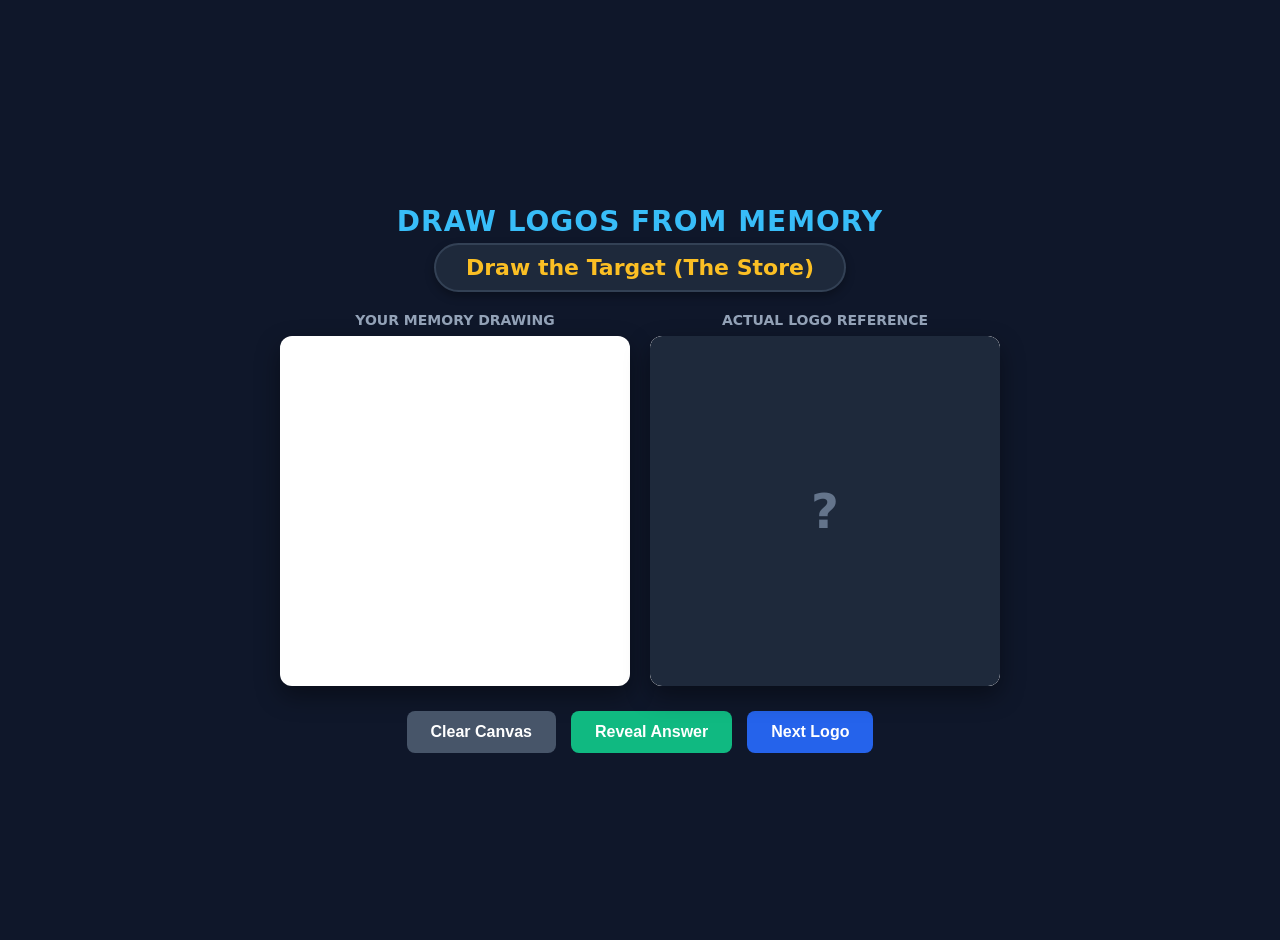
<file: DrawLogosFrom.html>
<!DOCTYPE html>
<html lang="en">
<head>
    <meta charset="UTF-8">
    <meta name="viewport" content="width=device-width, initial-scale=1.0">
    <title>Draw Logos From Memory</title>
    <style>
        body {
            background-color: #0f172a;
            color: #f8fafc;
            font-family: system-ui, -apple-system, BlinkMacSystemFont, 'Segoe UI', Roboto, sans-serif;
            display: flex;
            flex-direction: column;
            align-items: center;
            justify-content: center;
            min-height: 100vh;
            margin: 0;
            padding: 20px;
            user-select: none;
        }

        h1 {
            color: #38bdf8;
            margin-bottom: 5px;
            text-transform: uppercase;
            letter-spacing: 1px;
            font-size: 28px;
            text-align: center;
        }

        .prompt-container {
            font-size: 22px;
            font-weight: bold;
            margin-bottom: 20px;
            background-color: #1e293b;
            padding: 10px 30px;
            border-radius: 30px;
            border: 2px solid #334155;
            color: #fbbf24;
            box-shadow: 0 4px 10px rgba(0,0,0,0.3);
        }

        .game-boards {
            display: flex;
            gap: 20px;
            flex-wrap: wrap;
            justify-content: center;
        }

        .board-wrapper {
            display: flex;
            flex-direction: column;
            align-items: center;
        }

        .board-title {
            font-size: 14px;
            color: #94a3b8;
            margin-bottom: 8px;
            font-weight: 600;
            text-transform: uppercase;
        }

        canvas {
            background-color: #ffffff;
            border-radius: 12px;
            box-shadow: 0 10px 25px rgba(0, 0, 0, 0.4);
            cursor: crosshair;
            touch-action: none;
        }

        .reveal-box {
            width: 350px;
            height: 350px;
            background-color: #ffffff;
            border-radius: 12px;
            box-shadow: 0 10px 25px rgba(0, 0, 0, 0.4);
            display: flex;
            align-items: center;
            justify-content: center;
            overflow: hidden;
            position: relative;
        }

        .reveal-box img {
            max-width: 80%;
            max-height: 80%;
            object-fit: contain;
            display: none;
        }

        .hidden-overlay {
            position: absolute;
            top: 0;
            left: 0;
            width: 100%;
            height: 100%;
            background-color: #1e293b;
            color: #64748b;
            font-size: 48px;
            display: flex;
            align-items: center;
            justify-content: center;
            font-weight: bold;
            border-radius: 12px;
        }

        .controls {
            margin-top: 25px;
            display: flex;
            gap: 15px;
        }

        button {
            padding: 12px 24px;
            font-size: 16px;
            font-weight: bold;
            border: none;
            border-radius: 8px;
            cursor: pointer;
            transition: all 0.2s;
        }

        .btn-clear { background-color: #475569; color: white; }
        .btn-clear:hover { background-color: #334155; }

        .btn-reveal { background-color: #10b981; color: white; }
        .btn-reveal:hover { background-color: #059669; }

        .btn-next { background-color: #2563eb; color: white; }
        .btn-next:hover { background-color: #1d4ed8; }
    </style>
</head>
<body>

    <h1>Draw Logos From Memory</h1>
    <div class="prompt-container" id="logo-prompt">Loading logo...</div>

    <div class="game-boards">
        <div class="board-wrapper">
            <div class="board-title">Your Memory Drawing</div>
            <canvas id="drawCanvas" width="350" height="350"></canvas>
        </div>
        
        <div class="board-wrapper">
            <div class="board-title">Actual Logo Reference</div>
            <div class="reveal-box">
                <div class="hidden-overlay" id="overlay">?</div>
                <div id="svg-container"></div>
            </div>
        </div>
    </div>

    <div class="controls">
        <button class="btn-clear" onclick="clearCanvas()">Clear Canvas</button>
        <button class="btn-reveal" onclick="revealLogo()">Reveal Answer</button>
        <button class="btn-next" onclick="nextLogo()">Next Logo</button>
    </div>

    <script>
        // Library of simple built-in vector logos so the code functions offline smoothly
        const logos = [
            {
                name: "Target (The Store)",
                svg: `<svg width="200" height="200" viewBox="0 0 100 100"><circle cx="50" cy="50" r="45" fill="#CC0000"/><circle cx="50" cy="50" r="27" fill="white"/><circle cx="50" cy="50" r="10" fill="#CC0000"/></svg>`
            },
            {
                name: "McDonald's (The Golden Arches)",
                svg: `<svg width="200" height="200" viewBox="0 0 100 100"><path d="M20 80 C20 30, 45 30, 50 60 C55 30, 80 30, 80 80" fill="none" stroke="#FFC72C" stroke-width="12" stroke-linecap="round"/></svg>`
            },
            {
                name: "Pepsi (The Circle)",
                svg: `<svg width="200" height="200" viewBox="0 0 100 100"><circle cx="50" cy="50" r="45" fill="#004B87"/><path d="M6 50 C 15 20, 85 20, 94 50 C 75 75, 25 75, 6 50" fill="white"/><path d="M7 44 C 20 20, 80 15, 93 42 C 70 25, 30 30, 7 44" fill="#DA291C"/></svg>`
            },
            {
                name: "Mastercard",
                svg: `<svg width="220" height="200" viewBox="0 0 160 100"><circle cx="55" cy="50" r="40" fill="#EB001B" fill-opacity="0.9"/><circle cx="105" cy="50" r="40" fill="#F79E1B" fill-opacity="0.9"/></svg>`
            },
            {
                name: "Channel (Double C)",
                svg: `<svg width="200" height="200" viewBox="0 0 100 100"><path d="M45 20 A 25 25 0 1 0 45 80 M55 20 A 25 25 0 1 1 55 80" fill="none" stroke="black" stroke-width="10"/></svg>`
            }
        ];

        let currentIdx = 0;
        const canvas = document.getElementById('drawCanvas');
        const ctx = canvas.getContext('2d');
        const promptDisplay = document.getElementById('logo-prompt');
        const overlay = document.getElementById('overlay');
        const svgContainer = document.getElementById('svg-container');

        let isDrawing = false;

        // Initialize Canvas settings
        ctx.lineWidth = 5;
        ctx.lineCap = 'round';
        ctx.strokeStyle = '#0f172a'; // Deep slate drawing color

        // Drawing Events
        canvas.addEventListener('mousedown', startDrawing);
        canvas.addEventListener('mousemove', draw);
        window.addEventListener('mouseup', stopDrawing);

        canvas.addEventListener('touchstart', (e) => { startDrawing(e.touches[0]); e.preventDefault(); });
        canvas.addEventListener('touchmove', (e) => { draw(e.touches[0]); e.preventDefault(); });
        window.addEventListener('touchend', stopDrawing);

        function startDrawing(e) {
            isDrawing = true;
            ctx.beginPath();
            const rect = canvas.getBoundingClientRect();
            ctx.moveTo(e.clientX - rect.left, e.clientY - rect.top);
        }

        function draw(e) {
            if (!isDrawing) return;
            const rect = canvas.getBoundingClientRect();
            ctx.lineTo(e.clientX - rect.left, e.clientY - rect.top);
            ctx.stroke();
        }

        function stopDrawing() {
            isDrawing = false;
        }

        function clearCanvas() {
            ctx.clearRect(0, 0, canvas.width, canvas.height);
        }

        function revealLogo() {
            overlay.style.display = 'none';
        }

        function nextLogo() {
            clearCanvas();
            overlay.style.display = 'flex';
            
            // Go to next logo index loop
            currentIdx = (currentIdx + 1) % logos.length;
            loadLogo();
        }

        function loadLogo() {
            promptDisplay.textContent = `Draw the ${logos[currentIdx].name}`;
            svgContainer.innerHTML = logos[currentIdx].svg;
        }

        // Run on page load
        loadLogo();
    </script>
</body>
</html>
</file>
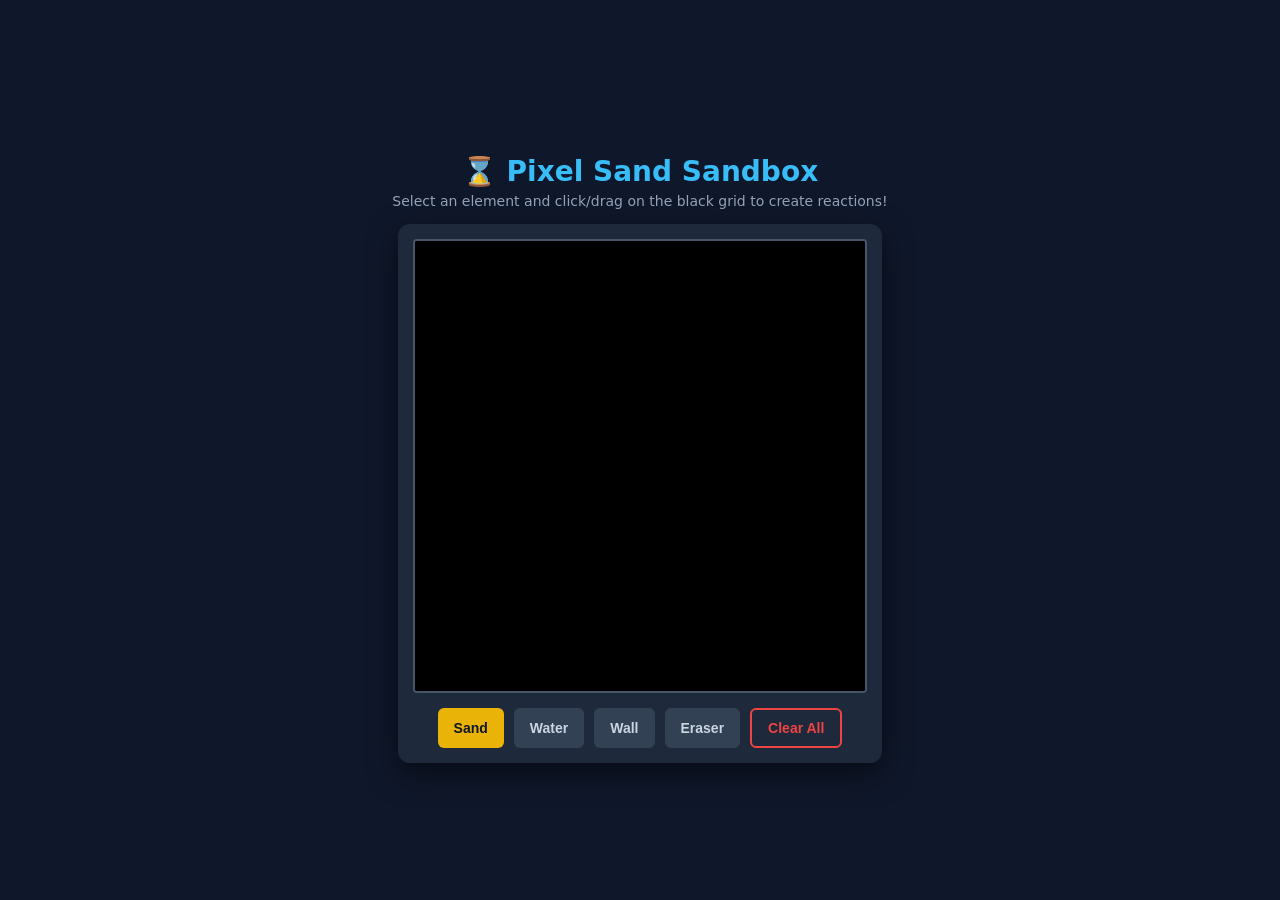
<file: SandBoxles.html>
<!DOCTYPE html>
<html lang="en">
<head>
    <meta charset="UTF-8">
    <meta name="viewport" content="width=device-width, initial-scale=1.0">
    <title>Pixel Sand Sandbox</title>
    <style>
        body {
            background-color: #0f172a;
            color: #f8fafc;
            font-family: system-ui, -apple-system, sans-serif;
            display: flex;
            flex-direction: column;
            align-items: center;
            justify-content: center;
            min-height: 100vh;
            margin: 0;
            user-select: none;
        }

        h1 {
            color: #38bdf8;
            margin-bottom: 5px;
            font-size: 28px;
        }

        .description {
            color: #94a3b8;
            margin-bottom: 15px;
            font-size: 14px;
        }

        /* Container for canvas and toolbars */
        .sandbox-container {
            background-color: #1e293b;
            padding: 15px;
            border-radius: 12px;
            box-shadow: 0 10px 30px rgba(0,0,0,0.5);
            display: flex;
            flex-direction: column;
            align-items: center;
            gap: 15px;
        }

        canvas {
            background-color: #000000;
            border: 2px solid #475569;
            border-radius: 4px;
            cursor: crosshair;
            image-rendering: pixelated;
        }

        .toolbar {
            display: flex;
            gap: 10px;
            flex-wrap: wrap;
            justify-content: center;
        }

        button {
            padding: 10px 16px;
            font-size: 14px;
            font-weight: bold;
            border: none;
            border-radius: 6px;
            cursor: pointer;
            transition: all 0.1s ease;
            background-color: #334155;
            color: #cbd5e1;
        }

        button:hover {
            background-color: #475569;
        }

        /* Element styling states */
        button.active[data-element="sand"] { background-color: #eab308; color: #0f172a; }
        button.active[data-element="water"] { background-color: #3b82f6; color: white; }
        button.active[data-element="wall"] { background-color: #64748b; color: white; }
        button.active[data-element="eraser"] { background-color: #ef4444; color: white; }

        .btn-clear {
            background-color: #1e293b;
            border: 2px solid #ef4444;
            color: #ef4444;
        }
        .btn-clear:hover {
            background-color: #ef4444;
            color: white;
        }
    </style>
</head>
<body>

    <h1>⌛ Pixel Sand Sandbox</h1>
    <div class="description">Select an element and click/drag on the black grid to create reactions!</div>

    <div class="sandbox-container">
        <canvas id="sandbox" width="150" height="150" style="width: 450px; height: 450px;"></canvas>

        <div class="toolbar">
            <button class="active" data-element="sand">Sand</button>
            <button data-element="water">Water</button>
            <button data-element="wall">Wall</button>
            <button data-element="eraser">Eraser</button>
            <button class="btn-clear" onclick="clearGrid()">Clear All</button>
        </div>
    </div>

    <script>
        const canvas = document.getElementById('sandbox');
        const ctx = canvas.getContext('2d');
        const width = canvas.width;
        const height = canvas.height;

        // 2D grid matrix: 0 = empty, 1 = sand, 2 = water, 3 = wall
        let grid = Array.from({ length: width }, () => new Array(height).fill(0));
        let currentElement = 'sand';
        let isDrawing = false;

        // Color definitions for grid rendering
        const colors = {
            0: '#000000', // Empty
            1: '#eab308', // Sand (Yellow)
            2: '#3b82f6', // Water (Blue)
            3: '#64748b'  // Wall (Grey)
        };

        // Handle tool changes via toolbar buttons
        document.querySelectorAll('.toolbar button[data-element]').forEach(btn => {
            btn.addEventListener('click', (e) => {
                document.querySelectorAll('.toolbar button[data-element]').forEach(b => b.classList.remove('active'));
                currentElement = e.target.getAttribute('data-element');
                e.target.classList.add('active');
            });
        });

        // Mouse & touch interaction listeners
        canvas.addEventListener('mousedown', () => isDrawing = true);
        window.addEventListener('mouseup', () => isDrawing = false);
        canvas.addEventListener('mousemove', draw);

        canvas.addEventListener('touchstart', (e) => { isDrawing = true; draw(e.touches[0]); e.preventDefault(); });
        window.addEventListener('touchend', () => isDrawing = false);
        canvas.addEventListener('touchmove', (e) => { draw(e.touches[0]); e.preventDefault(); });

        function draw(e) {
            if (!isDrawing) return;
            const rect = canvas.getBoundingClientRect();
            
            // Map window coordinates to backing pixel resolution
            const x = Math.floor((e.clientX - rect.left) / (rect.width / width));
            const y = Math.floor((e.clientY - rect.top) / (rect.height / height));

            // Apply chosen material structure within active drawing radius
            const brushRadius = 2;
            for (let dx = -brushRadius; dx <= brushRadius; dx++) {
                for (let dy = -brushRadius; dy <= brushRadius; dy++) {
                    const nx = x + dx;
                    const ny = y + dy;

                    if (nx >= 0 && nx < width && ny >= 0 && ny < height) {
                        if (currentElement === 'sand') grid[nx][ny] = 1;
                        else if (currentElement === 'water') grid[nx][ny] = 2;
                        else if (currentElement === 'wall') grid[nx][ny] = 3;
                        else if (currentElement === 'eraser') grid[nx][ny] = 0;
                    }
                }
            }
        }

        function clearGrid() {
            grid = Array.from({ length: width }, () => new Array(height).fill(0));
        }

        // Cellular Automata Simulation Loop
        function updatePhysics() {
            // Process grid bottom-to-top so falling particles move smoothly
            for (let y = height - 1; y >= 0; y--) {
                for (let x = 0; x < width; x++) {
                    const type = grid[x][y];

                    // 1. SAND PHYSICS
                    if (type === 1) {
                        if (y + 1 < height) {
                            // Check directly below
                            if (grid[x][y + 1] === 0 || grid[x][y + 1] === 2) {
                                let swap = grid[x][y + 1];
                                grid[x][y + 1] = 1;
                                grid[x][y] = swap; // Sand sinks through empty space or water
                            } 
                            // Slump diagonally down left or right
                            else {
                                let leftEmpty = (x - 1 >= 0 && (grid[x - 1][y + 1] === 0 || grid[x - 1][y + 1] === 2));
                                let rightEmpty = (x + 1 < width && (grid[x + 1][y + 1] === 0 || grid[x + 1][y + 1] === 2));
                                
                                if (leftEmpty && rightEmpty) {
                                    // Random choice if both pathways are open
                                    let dir = Math.random() < 0.5 ? -1 : 1;
                                    let swap = grid[x + dir][y + 1];
                                    grid[x + dir][y + 1] = 1;
                                    grid[x][y] = swap;
                                } else if (leftEmpty) {
                                    let swap = grid[x - 1][y + 1];
                                    grid[x - 1][y + 1] = 1;
                                    grid[x][y] = swap;
                                } else if (rightEmpty) {
                                    let swap = grid[x + 1][y + 1];
                                    grid[x + 1][y + 1] = 1;
                                    grid[x][y] = swap;
                                }
                            }
                        }
                    }

                    // 2. WATER PHYSICS
                    else if (type === 2) {
                        if (y + 1 < height && grid[x][y + 1] === 0) {
                            grid[x][y + 1] = 2;
                            grid[x][y] = 0;
                        } else {
                            // Try diagonal paths first
                            let leftDiag = (x - 1 >= 0 && grid[x - 1][y + 1] === 0 && y + 1 < height);
                            let rightDiag = (x + 1 < width && grid[x + 1][y + 1] === 0 && y + 1 < height);

                            if (leftDiag && rightDiag) {
                                let dir = Math.random() < 0.5 ? -1 : 1;
                                grid[x + dir][y + 1] = 2;
                                grid[x][y] = 0;
                            } else if (leftDiag) {
                                grid[x - 1][y + 1] = 2;
                                grid[x][y] = 0;
                            } else if (rightDiag) {
                                grid[x + 1][y + 1] = 2;
                                grid[x][y] = 0;
                            } else {
                                // If blocked below, spread horizontally left or right
                                let leftSide = (x - 1 >= 0 && grid[x - 1][y] === 0);
                                let rightSide = (x + 1 < width && grid[x + 1][y] === 0);

                                if (leftSide && rightSide) {
                                    let dir = Math.random() < 0.5 ? -1 : 1;
                                    grid[x + dir][y] = 2;
                                    grid[x][y] = 0;
                                } else if (leftSide) {
                                    grid[x - 1][y] = 2;
                                    grid[x][y] = 0;
                                } else if (rightSide) {
                                    grid[x + 1][y] = 2;
                                    grid[x][y] = 0;
                                }
                            }
                        }
                    }
                }
            }
        }

        // Render backing data matrix onto canvas pixels
        function render() {
            ctx.clearRect(0, 0, width, height);
            
            // Build pixel image chunk array directly
            const imgData = ctx.createImageData(width, height);
            for (let x = 0; x < width; x++) {
                for (let y = 0; y < height; y++) {
                    const type = grid[x][y];
                    const idx = (y * width + x) * 4;

                    // Expand hex value colors into raw RGBA data chunks
                    if (type === 1) { // Sand
                        imgData.data[idx] = 234; imgData.data[idx+1] = 179; imgData.data[idx+2] = 8; imgData.data[idx+3] = 255;
                    } else if (type === 2) { // Water
                        imgData.data[idx] = 59; imgData.data[idx+1] = 130; imgData.data[idx+2] = 246; imgData.data[idx+3] = 255;
                    } else if (type === 3) { // Wall
                        imgData.data[idx] = 100; imgData.data[idx+1] = 116; imgData.data[idx+2] = 139; imgData.data[idx+3] = 255;
                    } else { // Empty
                        imgData.data[idx] = 0; imgData.data[idx+1] = 0; imgData.data[idx+2] = 0; imgData.data[idx+3] = 255;
                    }
                }
            }
            ctx.putImageData(imgData, 0, 0);
        }

        // Main game cycle frame loop running at ~60fps
        function loop() {
            updatePhysics();
            render();
            requestAnimationFrame(loop);
        }

        loop();
    </script>
</body>
</html>
</file>
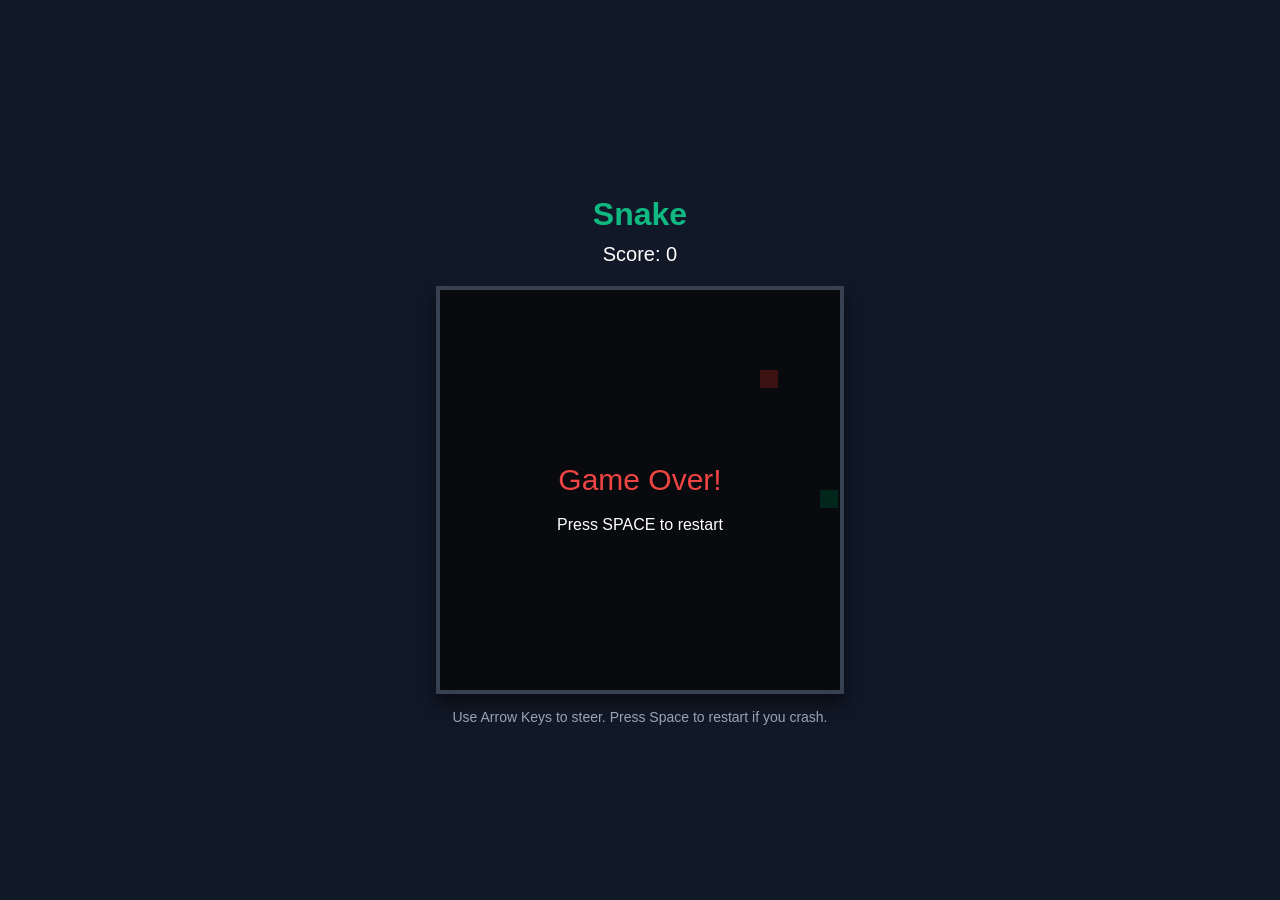
<file: Snake.html>
<!DOCTYPE html>
<html lang="en">
<head>
    <meta charset="UTF-8">
    <title>Retro Snake Game</title>
    <style>
        body {
            background-color: #111827;
            color: #ffffff;
            font-family: Arial, sans-serif;
            display: flex;
            flex-direction: column;
            align-items: center;
            justify-content: center;
            height: 100vh;
            margin: 0;
        }
        h1 { margin-bottom: 10px; color: #10b981; }
        #score { font-size: 20px; margin-bottom: 20px; }
        canvas {
            border: 4px solid #374151;
            background-color: #1f2937;
            box-shadow: 0 10px 15px rgba(0,0,0,0.5);
        }
        .controls { margin-top: 15px; color: #9ca3af; font-size: 14px; }
    </style>
</head>
<body>

    <h1>Snake</h1>
    <div id="score">Score: 0</div>
    <canvas id="gameCanvas" width="400" height="400"></canvas>
    <div class="controls">Use Arrow Keys to steer. Press Space to restart if you crash.</div>

    <script>
        const canvas = document.getElementById("gameCanvas");
        const ctx = canvas.getContext("2d");

        const gridSize = 20;
        const tileCount = canvas.width / gridSize;

        let snake = [{x: 10, y: 10}];
        let food = {x: 5, y: 5};
        let dx = 1;
        let dy = 0;
        let score = 0;
        let gameInterval;
        let gameRunning = true;

        function main() {
            if (!gameRunning) return;
            
            moveSnake();
            if (checkGameOver()) {
                gameRunning = false;
                ctx.fillStyle = "rgba(0, 0, 0, 0.75)";
                ctx.fillRect(0, 0, canvas.width, canvas.height);
                ctx.fillStyle = "#ef4444";
                ctx.font = "30px Arial";
                ctx.textAlign = "center";
                ctx.fillText("Game Over!", canvas.width / 2, canvas.height / 2);
                ctx.fillStyle = "#ffffff";
                ctx.font = "16px Arial";
                ctx.fillText("Press SPACE to restart", canvas.width / 2, canvas.height / 2 + 40);
                return;
            }
            
            checkFoodCollision();
            drawGrid();
        }

        function drawGrid() {
            // Clear canvas
            ctx.fillStyle = "#1f2937";
            ctx.fillRect(0, 0, canvas.width, canvas.height);

            // Draw Snake
            ctx.fillStyle = "#10b981";
            snake.forEach((part, index) => {
                // Head is slightly darker green
                ctx.fillStyle = index === 0 ? "#059669" : "#10b981";
                ctx.fillRect(part.x * gridSize, part.y * gridSize, gridSize - 2, gridSize - 2);
            });

            // Draw Food
            ctx.fillStyle = "#ef4444";
            ctx.fillRect(food.x * gridSize, food.y * gridSize, gridSize - 2, gridSize - 2);
        }

        function moveSnake() {
            const head = {x: snake[0].x + dx, y: snake[0].y + dy};
            snake.unshift(head);
            snake.pop();
        }

        function checkFoodCollision() {
            if (snake[0].x === food.x && snake[0].y === food.y) {
                score += 10;
                document.getElementById("score").innerText = "Score: " + score;
                // Add a tail block
                snake.push({...snake[snake.length - 1]});
                spawnFood();
            }
        }

        function spawnFood() {
            food.x = Math.floor(Math.random() * tileCount);
            food.y = Math.floor(Math.random() * tileCount);
            // Ensure food doesn't spawn on top of snake
            snake.forEach(part => {
                if (part.x === food.x && part.y === food.y) spawnFood();
            });
        }

        function checkGameOver() {
            // Wall collisions
            if (snake[0].x < 0 || snake[0].x >= tileCount || snake[0].y < 0 || snake[0].y >= tileCount) {
                return true;
            }
            // Self collisions
            for (let i = 1; i < snake.length; i++) {
                if (snake[i].x === snake[0].x && snake[i].y === snake[0].y) return true;
            }
            return false;
        }

        window.addEventListener("keydown", e => {
            switch(e.key) {
                case "ArrowUp":
                    if (dy !== 1) { dx = 0; dy = -1; }
                    break;
                case "ArrowDown":
                    if (dy !== -1) { dx = 0; dy = 1; }
                    break;
                case "ArrowLeft":
                    if (dx !== 1) { dx = -1; dy = 0; }
                    break;
                case "ArrowRight":
                    if (dx !== -1) { dx = 1; dy = 0; }
                    break;
                case " ": // Spacebar to restart
                    if (!gameRunning) resetGame();
                    break;
            }
        });

        function resetGame() {
            snake = [{x: 10, y: 10}];
            dx = 1;
            dy = 0;
            score = 0;
            document.getElementById("score").innerText = "Score: " + score;
            spawnFood();
            gameRunning = true;
        }

        // Run game loop every 100 milliseconds
        spawnFood();
        setInterval(main, 100);
    </script>
</body>
</html>
</file>
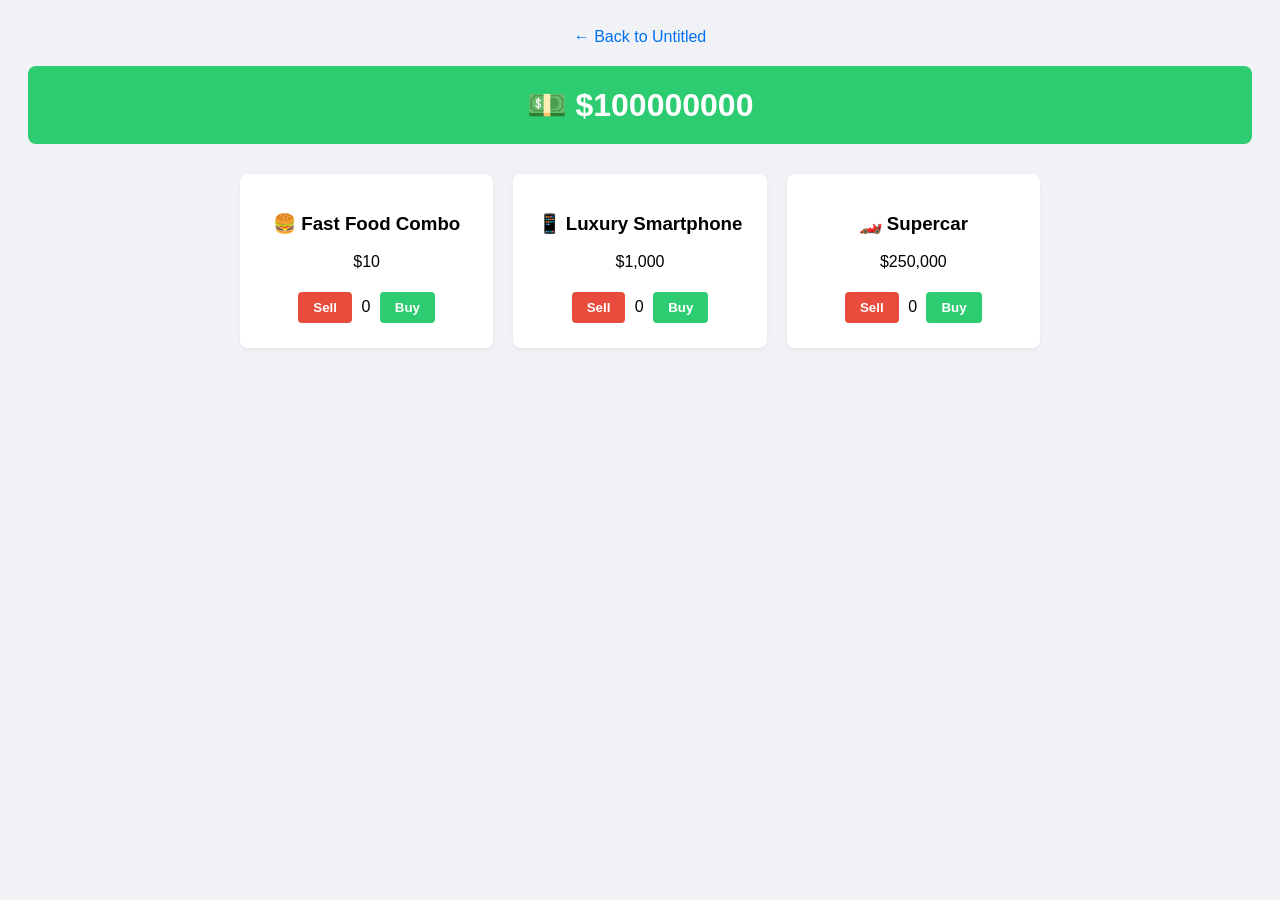
<file: SpendMunygame.html>
<!DOCTYPE html>
<html lang="en">
<head>
    <meta charset="UTF-8">
    <meta name="viewport" content="width=device-width, initial-scale=1.0">
    <title>Spend All the Money - Untitled</title>
    <style>
        body { font-family: sans-serif; background: #f0f2f5; text-align: center; padding: 20px; }
        .back-btn { display: inline-block; margin-bottom: 20px; text-decoration: none; color: #0070f3; }
        .balance-bar { background: #2ecc71; color: white; padding: 20px; font-size: 2rem; font-weight: bold; position: sticky; top: 0; border-radius: 8px; }
        .items-grid { display: grid; grid-template-columns: repeat(auto-fit, minmax(200px, 1fr)); gap: 20px; max-width: 800px; margin: 30px auto; }
        .item-card { background: white; padding: 20px; border-radius: 8px; box-shadow: 0 2px 5px rgba(0,0,0,0.05); }
        .btn { padding: 8px 15px; margin: 5px; border: none; border-radius: 4px; cursor: pointer; font-weight: bold; }
        .buy { background: #2ecc71; color: white; }
        .sell { background: #e74c3c; color: white; }
    </style>
</head>
<body>

    <a href="../index.html" class="back-btn">← Back to Untitled</a>
    
    <div class="balance-bar">💵 $<span id="balance">100000000</span></div>

    <div class="items-grid">
        <div class="item-card">
            <h3>🍔 Fast Food Combo</h3>
            <p>$10</p>
            <button class="btn sell" onclick="sellItem(10, 'burger')">Sell</button>
            <span id="count-burger">0</span>
            <button class="btn buy" onclick="buyItem(10, 'burger')">Buy</button>
        </div>
        <div class="item-card">
            <h3>📱 Luxury Smartphone</h3>
            <p>$1,000</p>
            <button class="btn sell" onclick="sellItem(1000, 'phone')">Sell</button>
            <span id="count-phone">0</span>
            <button class="btn buy" onclick="buyItem(1000, 'phone')">Buy</button>
        </div>
        <div class="item-card">
            <h3>🏎️ Supercar</h3>
            <p>$250,000</p>
            <button class="btn sell" onclick="sellItem(250000, 'car')">Sell</button>
            <span id="count-car">0</span>
            <button class="btn buy" onclick="buyItem(250000, 'car')">Buy</button>
        </div>
    </div>

    <script>
        let balance = 100000000;
        const inventory = { burger: 0, phone: 0, car: 0 };

        function updateUI() {
            document.getElementById('balance').innerText = balance.toLocaleString();
            for (let item in inventory) {
                document.getElementById(`count-${item}`).innerText = inventory[item];
            }
        }

        function buyItem(price, item) {
            if (balance >= price) {
                balance -= price;
                inventory[item]++;
                updateUI();
            }
        }

        function sellItem(price, item) {
            if (inventory[item] > 0) {
                balance += price;
                inventory[item]--;
                updateUI();
            }
        }
    </script>
</body>
</html>
</file>
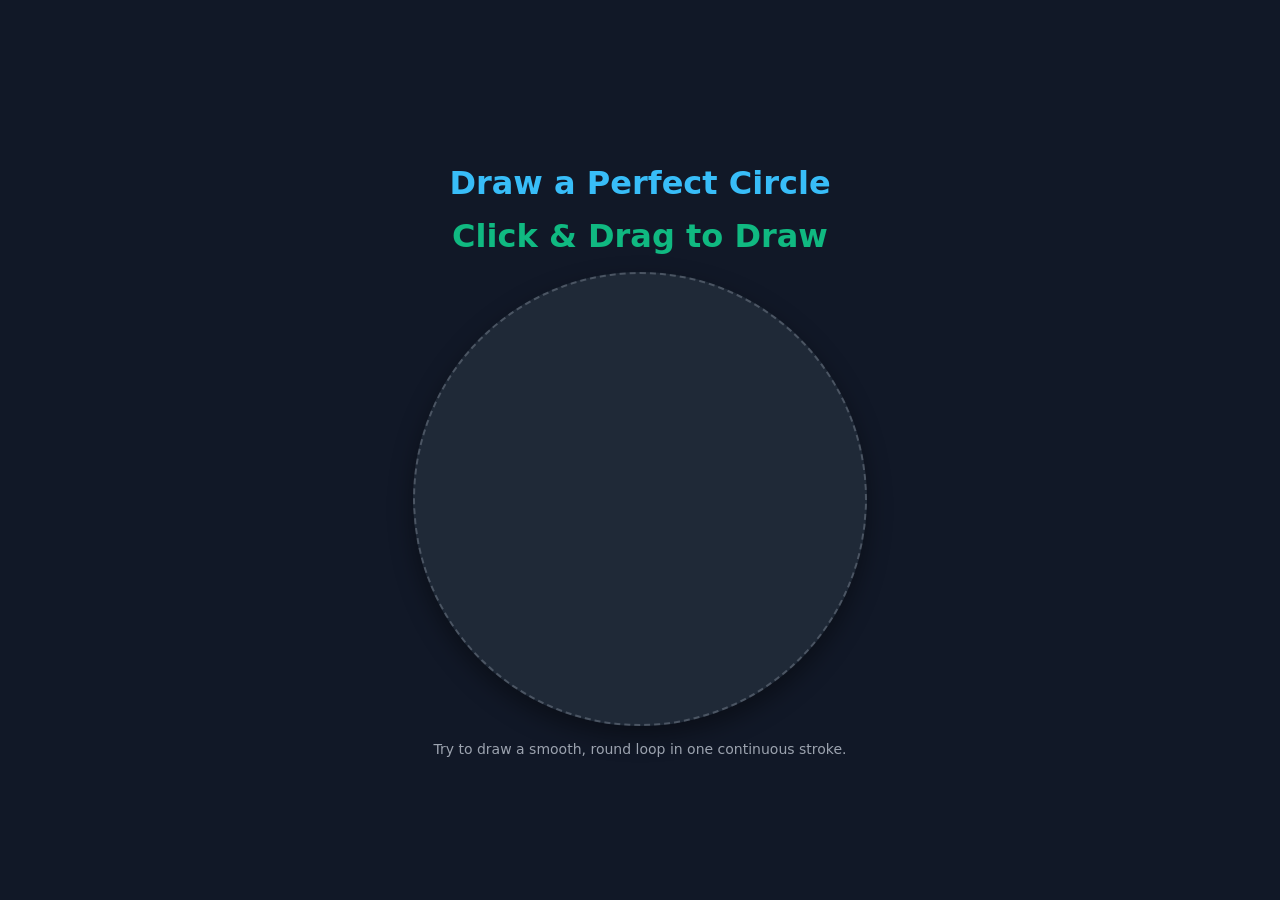
<file: ThePerfectSicla.html>
<!DOCTYPE html>
<html lang="en">
<head>
    <meta charset="UTF-8">
    <title>Perfect Circle Tester</title>
    <style>
        body {
            background-color: #111827;
            color: #ffffff;
            font-family: system-ui, sans-serif;
            display: flex;
            flex-direction: column;
            align-items: center;
            justify-content: center;
            height: 100vh;
            margin: 0;
            user-select: none;
        }
        h1 { margin-bottom: 5px; color: #38bdf8; }
        #score { font-size: 32px; font-weight: bold; margin: 10px 0; color: #10b981; min-height: 45px;}
        canvas {
            border: 2px dashed #4b5563;
            background-color: #1f2937;
            border-radius: 50%;
            cursor: crosshair;
            box-shadow: 0 10px 25px rgba(0,0,0,0.4);
        }
        .info { margin-top: 15px; color: #9ca3af; font-size: 14px; }
    </style>
</head>
<body>

    <h1>Draw a Perfect Circle</h1>
    <div id="score">Click & Drag to Draw</div>
    <canvas id="paintCanvas" width="450" height="450"></canvas>
    <div class="info">Try to draw a smooth, round loop in one continuous stroke.</div>

    <script>
        const canvas = document.getElementById('paintCanvas');
        const ctx = canvas.getContext('2d');
        const scoreDisplay = document.getElementById('score');

        let isDrawing = false;
        let points = [];

        // Track mouse/touch events
        canvas.addEventListener('mousedown', startDrawing);
        canvas.addEventListener('mousemove', draw);
        window.addEventListener('mouseup', stopDrawing);

        canvas.addEventListener('touchstart', (e) => { startDrawing(e.touches[0]); e.preventDefault(); });
        canvas.addEventListener('touchmove', (e) => { draw(e.touches[0]); e.preventDefault(); });
        window.addEventListener('touchend', stopDrawing);

        function startDrawing(e) {
            isDrawing = true;
            points = [];
            ctx.clearRect(0, 0, canvas.width, canvas.height);
            scoreDisplay.innerText = "Drawing...";
            scoreDisplay.style.color = "#38bdf8";
            addPoint(e);
        }

        function draw(e) {
            if (!isDrawing) return;
            addPoint(e);

            // Draw line on canvas
            ctx.lineWidth = 5;
            ctx.lineCap = 'round';
            ctx.strokeStyle = '#38bdf8';
            
            ctx.beginPath();
            ctx.moveTo(points[0].x, points[0].y);
            for(let i = 1; i < points.length; i++) {
                ctx.lineTo(points[i].x, points[i].y);
            }
            ctx.stroke();
        }

        function addPoint(e) {
            const rect = canvas.getBoundingClientRect();
            points.push({
                x: e.clientX - rect.left,
                y: e.clientY - rect.top
            });
        }

        function stopDrawing() {
            if (!isDrawing) return;
            isDrawing = false;

            if (points.length < 15) {
                scoreDisplay.innerText = "Too short! Draw a full circle.";
                scoreDisplay.style.color = "#ef4444";
                return;
            }

            calculateCircleScore();
        }

        function calculateCircleScore() {
            // 1. Find the geometric center (average X and Y)
            let sumX = 0, sumY = 0;
            points.forEach(p => { sumX += p.x; sumY += p.y; });
            const centerX = sumX / points.length;
            const centerY = sumY / points.length;

            // 2. Calculate the distance (radius) from center for every point
            let radii = points.map(p => {
                const dx = p.x - centerX;
                const dy = p.y - centerY;
                return Math.sqrt(dx * dx + dy * dy);
            });

            // 3. Find the average radius
            const avgRadius = radii.reduce((a, b) => a + b, 0) / radii.length;

            // 4. Calculate variance (how much radii deviate from the average)
            let totalDeviation = 0;
            radii.forEach(r => {
                totalDeviation += Math.abs(r - avgRadius);
            });
            const avgDeviation = totalDeviation / radii.length;

            // 5. Convert deviation into a percentage accuracy score
            let accuracy = 100 - (avgDeviation / avgRadius * 100);
            
            // Penalty if the shape didn't wrap all the way back around
            const startPt = points[0];
            const endPt = points[points.length - 1];
            const gap = Math.sqrt(Math.pow(startPt.x - endPt.x, 2) + Math.pow(startPt.y - endPt.y, 2));
            if (gap > avgRadius * 0.4) {
                accuracy -= (gap / avgRadius) * 15; // penalize open loops
            }

            accuracy = Math.max(0, Math.min(100, accuracy)).toFixed(1);

            // Display Results
            scoreDisplay.innerText = `${accuracy}% Match!`;
            if (accuracy > 85) scoreDisplay.style.color = "#10b981";
            else if (accuracy > 70) scoreDisplay.style.color = "#f59e0b";
            else scoreDisplay.style.color = "#ef4444";

            // Visual feedback: Draw the target center point
            ctx.fillStyle = '#ef4444';
            ctx.beginPath();
            ctx.arc(centerX, centerY, 6, 0, Math.PI * 2);
            ctx.fill();
        }
    </script>
</body>
</html>
</file>
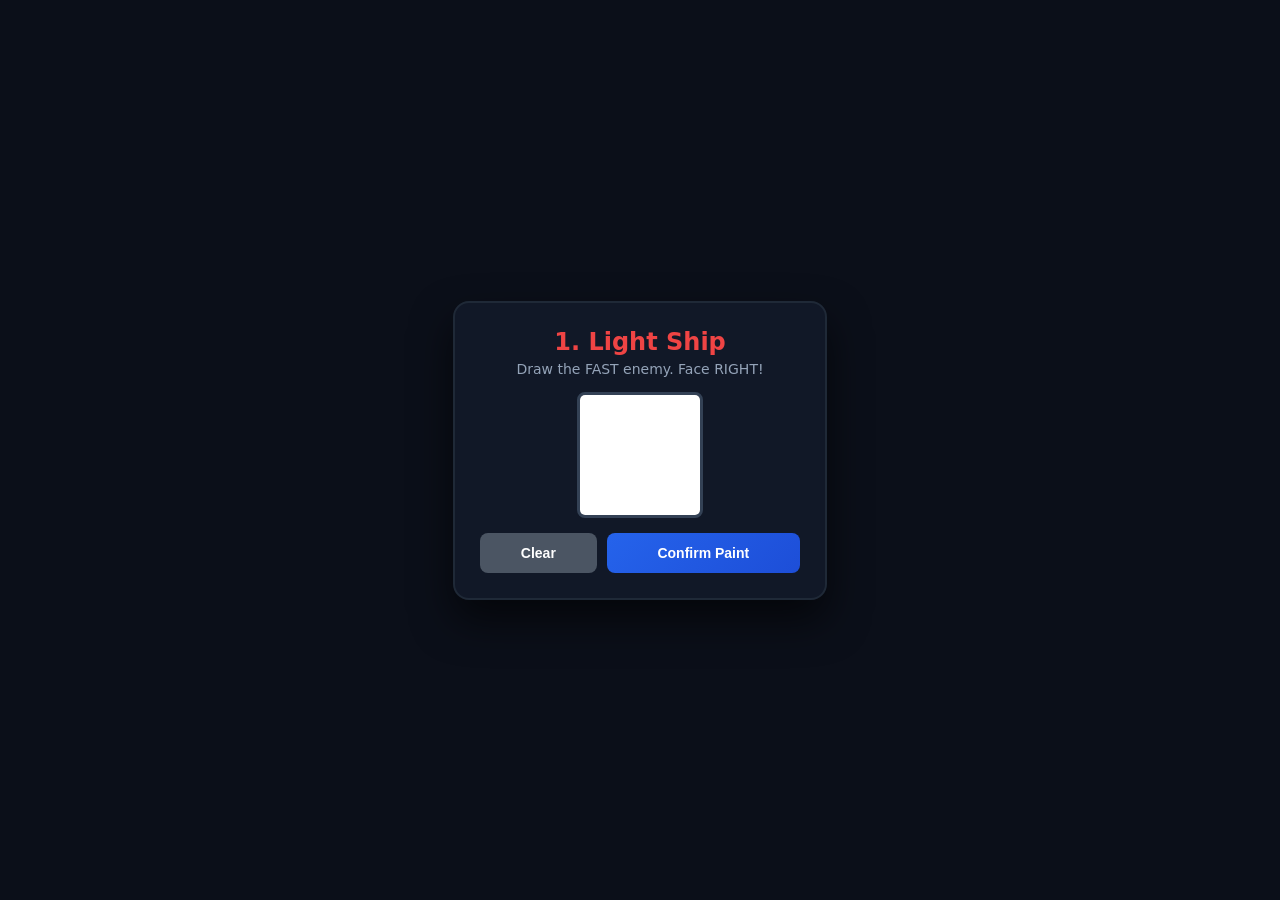
<file: TowerDefance.html>
<!DOCTYPE html>
<html lang="en">
<head>
    <meta charset="UTF-8">
    <meta name="viewport" content="width=device-width, initial-scale=1.0">
    <title>Advanced Paint Tower Defense</title>
    <style>
        body {
            background-color: #0b0f19;
            color: #f8fafc;
            font-family: system-ui, -apple-system, sans-serif;
            display: flex;
            flex-direction: column;
            align-items: center;
            justify-content: center;
            min-height: 100vh;
            margin: 0;
            user-select: none;
        }

        h1 {
            color: #38bdf8;
            margin-bottom: 5px;
            text-transform: uppercase;
            letter-spacing: 2px;
        }

        /* Drawing Studio Screen */
        #studio-screen {
            display: flex;
            flex-direction: column;
            align-items: center;
            background-color: #111827;
            padding: 25px;
            border-radius: 16px;
            border: 2px solid #1f2937;
            box-shadow: 0 20px 40px rgba(0,0,0,0.6);
            text-align: center;
            width: 320px;
        }

        .studio-canvas-container {
            background-color: #ffffff;
            border-radius: 8px;
            margin: 15px 0;
            overflow: hidden;
            border: 3px solid #334155;
        }

        #studioCanvas {
            background-color: #ffffff;
            cursor: crosshair;
            display: block;
        }

        /* Game Screen */
        #game-screen {
            display: none;
            flex-direction: column;
            align-items: center;
        }

        .status-bar {
            display: flex;
            gap: 25px;
            font-size: 16px;
            font-weight: bold;
            margin-bottom: 15px;
            background-color: #111827;
            padding: 12px 30px;
            border-radius: 30px;
            border: 1px solid #1f2937;
        }

        #gold-val { color: #eab308; }
        #lives-val { color: #f43f5e; }
        #score-val { color: #10b981; }

        .game-container {
            background-color: #111827;
            padding: 8px;
            border-radius: 16px;
            border: 2px solid #1f2937;
        }

        #gameCanvas {
            background-color: #030712;
            border-radius: 8px;
            cursor: pointer;
        }

        /* Shop Controls */
        .shop-container {
            margin-top: 15px;
            display: flex;
            flex-direction: column;
            align-items: center;
            gap: 10px;
        }

        .shop-buttons {
            display: flex;
            gap: 15px;
        }

        button {
            background: linear-gradient(135deg, #2563eb, #1d4ed8);
            color: white;
            border: none;
            padding: 12px 20px;
            font-size: 14px;
            font-weight: bold;
            border-radius: 8px;
            cursor: pointer;
            transition: all 0.2s;
        }

        button:hover {
            transform: translateY(-1px);
            box-shadow: 0 4px 12px rgba(37, 99, 235, 0.3);
        }

        button.active {
            background: linear-gradient(135deg, #10b981, #059669);
            box-shadow: 0 0 15px rgba(16, 185, 129, 0.4);
        }

        button:disabled {
            background: #374151;
            color: #9ca3af;
            cursor: not-allowed;
            opacity: 0.4;
            transform: none;
            box-shadow: none;
        }

        .instructions {
            color: #94a3b8;
            font-size: 14px;
        }
    </style>
</head>
<body>

    <div id="studio-screen">
        <h2 id="studio-title" style="color: #ef4444; margin: 0 0 5px 0;">1. Light Ship</h2>
        <div class="instructions" id="studio-instructions">Draw the FAST enemy. Face RIGHT!</div>
        
        <div class="studio-canvas-container">
            <canvas id="studioCanvas" width="120" height="120"></canvas>
        </div>

        <div style="display: flex; gap: 10px; width: 100%;">
            <button onclick="clearStudio()" style="background: #4b5563; flex: 1;">Clear</button>
            <button id="next-studio-btn" onclick="saveCurrentDrawing()" style="flex: 2;">Confirm Paint</button>
        </div>
    </div>

    <div id="game-screen">
        <h1>🚀 Tactical Paint Defense</h1>
        
        <div class="status-bar">
            <div>Credits: $<span id="gold-val">200</span></div>
            <div>Shields: ❤️<span id="lives-val">10</span></div>
            <div>Score: ⭐<span id="score-val">0</span></div>
        </div>

        <div class="game-container">
            <canvas id="gameCanvas" width="600" height="400"></canvas>
        </div>

        <div class="shop-container">
            <div class="shop-buttons">
                <button id="buy-turret-btn" onclick="selectTowerToPlace('turret')">Turret ($100)</button>
                <button id="buy-soldier-btn" onclick="selectTowerToPlace('soldier')">Heavy Soldier ($175)</button>
            </div>
            <div class="instructions" id="placement-info">Select a defense unit above, then click on the grid fields to build!</div>
        </div>
    </div>

    <script>
        // Drawing canvases setup
        const sCanvas = document.getElementById('studioCanvas');
        const sCtx = sCanvas.getContext('2d');
        const studioTitle = document.getElementById('studio-title');
        const studioInstructions = document.getElementById('studio-instructions');

        const canvas = document.getElementById('gameCanvas');
        const ctx = canvas.getContext('2d');
        const goldVal = document.getElementById('gold-val');
        const livesVal = document.getElementById('lives-val');
        const scoreVal = document.getElementById('score-val');

        // Studio progression configuration array
        let currentStep = 0;
        const drawingSteps = [
            { title: "1. Light Ship", inst: "Draw the FAST enemy. Face RIGHT!", color: "#ef4444" },
            { title: "2. Heavy Boss", inst: "Draw the SLOW tank boss enemy. Face RIGHT!", color: "#b91c1c" },
            { title: "3. Plasma Turret", inst: "Draw your standard gun turret barrel. Face RIGHT!", color: "#38bdf8" },
            { title: "4. Heavy Soldier", inst: "Draw your HIGH DAMAGE mech/soldier. Face RIGHT!", color: "#a855f7" }
        ];

        // Extracted artwork containers
        const artImages = { lightEnemy: new Image(), heavyEnemy: new Image(), turret: new Image(), soldier: new Image() };
        let isStudioDrawing = false;

        // Initialize design brush environment settings
        sCtx.lineWidth = 6;
        sCtx.lineCap = 'round';
        sCtx.lineJoin = 'round';
        sCtx.strokeStyle = drawingSteps[0].color;

        // Canvas Painter Event Listeners
        sCanvas.addEventListener('mousedown', (e) => { isStudioDrawing = true; sCtx.beginPath(); sCtx.moveTo(e.offsetX, e.offsetY); });
        sCanvas.addEventListener('mousemove', (e) => { if(isStudioDrawing) { sCtx.lineTo(e.offsetX, e.offsetY); sCtx.stroke(); } });
        window.addEventListener('mouseup', () => isStudioDrawing = false);

        sCanvas.addEventListener('touchstart', (e) => { isStudioDrawing = true; sCtx.beginPath(); const r = sCanvas.getBoundingClientRect(); sCtx.moveTo(e.touches[0].clientX - r.left, e.touches[0].clientY - r.top); e.preventDefault(); });
        sCanvas.addEventListener('touchmove', (e) => { if(isStudioDrawing) { const r = sCanvas.getBoundingClientRect(); sCtx.lineTo(e.touches[0].clientX - r.left, e.touches[0].clientY - r.top); sCtx.stroke(); } e.preventDefault(); });
        window.addEventListener('touchend', () => isStudioDrawing = false);

        function clearStudio() { sCtx.clearRect(0, 0, sCanvas.width, sCanvas.height); }

        function saveCurrentDrawing() {
            const dataUrl = sCanvas.toDataURL();
            if (currentStep === 0) artImages.lightEnemy.src = dataUrl;
            else if (currentStep === 1) artImages.heavyEnemy.src = dataUrl;
            else if (currentStep === 2) artImages.turret.src = dataUrl;
            else if (currentStep === 3) artImages.soldier.src = dataUrl;

            currentStep++;
            clearStudio();

            if (currentStep < drawingSteps.length) {
                // Load Next Step UI Settings
                const next = drawingSteps[currentStep];
                studioTitle.textContent = next.title;
                studioTitle.style.color = next.color;
                studioInstructions.textContent = next.inst;
                sCtx.strokeStyle = next.color;
            } else {
                // Studio completed -> open game screen viewport
                document.getElementById('studio-screen').style.display = 'none';
                document.getElementById('game-screen').style.display = 'flex';
                initGame();
            }
        }

        // --- TOWER DEFENSE RUNTIME ENGINE ---
        let gold = 200;
        let lives = 10;
        let score = 0;
        let selectedTypeToPlace = null; // 'turret' or 'soldier'
        let gameOver = false;

        const path = [
            {x: 0, y: 75}, {x: 200, y: 75}, {x: 200, y: 275},
            {x: 450, y: 275}, {x: 450, y: 125}, {x: 600, y: 125}
        ];

        let enemies = [];
        let towers = [];
        let projectiles = [];
        let spawnTimer = 0;
        let spawnRate = 70;

        function initGame() {
            canvas.addEventListener('click', (e) => {
                if (!selectedTypeToPlace) return;
                const cost = selectedTypeToPlace === 'turret' ? 100 : 175;
                if (gold < cost) return;

                const rect = canvas.getBoundingClientRect();
                const mouseX = e.clientX - rect.left;
                const mouseY = e.clientY - rect.top;

                if (isOnPath(mouseX, mouseY)) return;

                // Configure stats based on selected placement unit type
                if (selectedTypeToPlace === 'turret') {
                    towers.push({ x: mouseX, y: mouseY, type: 'turret', range: 120, cooldown: 0, fireRate: 20, damage: 4, bulletColor: '#38bdf8', size: 4, angle: 0 });
                } else if (selectedTypeToPlace === 'soldier') {
                    towers.push({ x: mouseX, y: mouseY, type: 'soldier', range: 160, cooldown: 0, fireRate: 50, damage: 18, bulletColor: '#c084fc', size: 7, angle: 0 }); // Heavy Class Artillery Stats
                }

                gold -= cost;
                selectedTypeToPlace = null;
                resetShopButtons();
                updateUI();
            });

            updateUI();
            gameLoop();
        }

        function selectTowerToPlace(type) {
            selectedTypeToPlace = (selectedTypeToPlace === type) ? null : type;
            resetShopButtons();
            if (selectedTypeToPlace) {
                document.getElementById(`buy-${type}-btn`).classList.add('active');
            }
        }

        function resetShopButtons() {
            document.getElementById('buy-turret-btn').classList.remove('active');
            document.getElementById('buy-soldier-btn').classList.remove('active');
        }

        function isOnPath(x, y) {
            if (x < 220 && y > 50 && y < 100) return true;
            if (x > 175 && x < 225 && y > 50 && y < 300) return true;
            if (x > 175 && x < 475 && y > 250 && y < 300) return true;
            if (x > 425 && x < 475 && y > 100 && y < 300) return true;
            if (x > 425 && y > 100 && y < 150) return true;
            return false;
        }

        function updateUI() {
            goldVal.textContent = gold;
            livesVal.textContent = lives;
            scoreVal.textContent = score;
            document.getElementById('buy-turret-btn').disabled = (gold < 100);
            document.getElementById('buy-soldier-btn').disabled = (gold < 175);
        }

        function drawMapGrid() {
            ctx.strokeStyle = '#111827';
            ctx.lineWidth = 1;
            for(let i=0; i<canvas.width; i+=40) { ctx.beginPath(); ctx.moveTo(i, 0); ctx.lineTo(i, canvas.height); ctx.stroke(); }
            for(let j=0; j<canvas.height; j+=40) { ctx.beginPath(); ctx.moveTo(0, j); ctx.lineTo(canvas.width, j); ctx.stroke(); }

            ctx.strokeStyle = 'rgba(30, 41, 59, 0.8)';
            ctx.lineWidth = 44;
            ctx.lineCap = 'round';
            ctx.lineJoin = 'round';
            ctx.beginPath();
            ctx.moveTo(path[0].x, path[0].y);
            for (let i = 1; i < path.length; i++) ctx.lineTo(path[i].x, path[i].y);
            ctx.stroke();
        }

        function gameLoop() {
            if (gameOver) return;
            ctx.clearRect(0, 0, canvas.width, canvas.height);
            drawMapGrid();

            // Spawn Control logic
            spawnTimer++;
            if (spawnTimer >= spawnRate) {
                spawnTimer = 0;
                // Alternate spawning scouts and armored bosses
                const isHeavy = Math.random() < 0.3; 
                if (!isHeavy) {
                    enemies.push({ x: path[0].x, y: path[0].y, pathIndex: 0, speed: 1.8, hp: 15 + Math.floor(score/3), maxHp: 15 + Math.floor(score/3), type: 'light', value: 15, angle: 0 });
                } else {
                    enemies.push({ x: path[0].x, y: path[0].y, pathIndex: 0, speed: 0.8, hp: 55 + Math.floor(score), maxHp: 55 + Math.floor(score), type: 'heavy', value: 35, angle: 0 });
                }
            }

            // Update & Process Enemies
            for (let i = enemies.length - 1; i >= 0; i--) {
                let enemy = enemies[i];
                let targetNode = path[enemy.pathIndex + 1];

                let dx = targetNode.x - enemy.x;
                let dy = targetNode.y - enemy.y;
                let dist = Math.sqrt(dx*dx + dy*dy);

                enemy.angle = Math.atan2(dy, dx);

                if (dist < enemy.speed) {
                    enemy.pathIndex++;
                    if (enemy.pathIndex >= path.length - 1) {
                        lives -= (enemy.type === 'heavy' ? 3 : 1); // Heavy boss takes 3 lives if it breaches base defense
                        enemies.splice(i, 1);
                        updateUI();
                        if (lives <= 0) { gameOver = true; handleGameOver(); }
                        continue;
                    }
                } else {
                    enemy.x += (dx / dist) * enemy.speed;
                    enemy.y += (dy / dist) * enemy.speed;
                }

                // Render custom enemy art template mapping indices
                ctx.save();
                ctx.translate(enemy.x, enemy.y);
                ctx.rotate(enemy.angle);
                const size = enemy.type === 'heavy' ? 46 : 32;
                ctx.drawImage(enemy.type === 'heavy' ? artImages.heavyEnemy : artImages.lightEnemy, -size/2, -size/2, size, size);
                ctx.restore();

                // Draw Health Indicator Bars
                ctx.fillStyle = 'rgba(15, 23, 42, 0.6)';
                ctx.fillRect(enemy.x - 15, enemy.y - 25, 30, 4);
                ctx.fillStyle = enemy.type === 'heavy' ? '#b91c1c' : '#f43f5e';
                ctx.fillRect(enemy.x - 15, enemy.y - 25, (enemy.hp / enemy.maxHp) * 30, 4);
            }

            // Update & Process Towers
            towers.forEach(tower => {
                // Foundation circular structure frame plates
                ctx.fillStyle = tower.type === 'soldier' ? '#2e1065' : '#1e293b';
                ctx.strokeStyle = '#475569';
                ctx.lineWidth = 2;
                ctx.beginPath(); ctx.arc(tower.x, tower.y, 16, 0, Math.PI * 2); ctx.fill(); ctx.stroke();

                let target = null;
                for (let enemy of enemies) {
                    let tDx = enemy.x - tower.x;
                    let tDy = enemy.y - tower.y;
                    if (Math.sqrt(tDx*tDx + tDy*tDy) <= tower.range) {
                        target = enemy;
                        tower.angle = Math.atan2(tDy, tDx);
                        break;
                    }
                }

                if (tower.cooldown > 0) {
                    tower.cooldown--;
                } else if (target) {
                    projectiles.push({ x: tower.x, y: tower.y, target: target, speed: tower.type === 'soldier' ? 8 : 6, damage: tower.damage, color: tower.bulletColor, size: tower.size });
                    tower.cooldown = tower.fireRate;
                }

                // Render matching hand painted structural assets
                ctx.save();
                ctx.translate(tower.x, tower.y);
                ctx.rotate(tower.angle);
                ctx.drawImage(tower.type === 'soldier' ? artImages.soldier : artImages.turret, -18, -18, 36, 36);
                ctx.restore();
            });

            // Update & Process Flying Energy Projectiles
            for (let i = projectiles.length - 1; i >= 0; i--) {
                let p = projectiles[i];
                if (!enemies.includes(p.target)) { projectiles.splice(i, 1); continue; }

                let pDx = p.target.x - p.x;
                let pDy = p.target.y - p.y;
                let pDist = Math.sqrt(pDx*pDx + pDy*pDy);

                if (pDist < p.speed) {
                    p.target.hp -= p.damage;
                    if (p.target.hp <= 0) {
                        let idx = enemies.indexOf(p.target);
                        if (idx > -1) {
                            gold += p.target.value; score += p.target.value;
                            enemies.splice(idx, 1);
                            updateUI();
                        }
                    }
                    projectiles.splice(i, 1);
                } else {
                    p.x += (pDx / pDist) * p.speed;
                    p.y += (pDy / pDist) * p.speed;

                    ctx.fillStyle = p.color;
                    ctx.shadowBlur = p.size * 2;
                    ctx.shadowColor = p.color;
                    ctx.beginPath(); ctx.arc(p.x, p.y, p.size, 0, Math.PI * 2); ctx.fill();
                    ctx.shadowBlur = 0;
                }
            }

            requestAnimationFrame(gameLoop);
        }

        function handleGameOver() {
            ctx.fillStyle = "rgba(3, 7, 18, 0.95)";
            ctx.fillRect(0, 0, canvas.width, canvas.height);
            ctx.fillStyle = "#f43f5e";
            ctx.font = "bold 32px system-ui";
            ctx.textAlign = "center";
            ctx.fillText("LINE BREACHED. GAME OVER.", canvas.width / 2, canvas.height / 2);
            ctx.fillStyle = "#94a3b8";
            ctx.font = "16px system-ui";
            ctx.fillText("Refresh the window page to draw a new defense team!", canvas.width / 2, canvas.height / 2 + 45);
        }
    </script>
</body>
</html>
</file>
